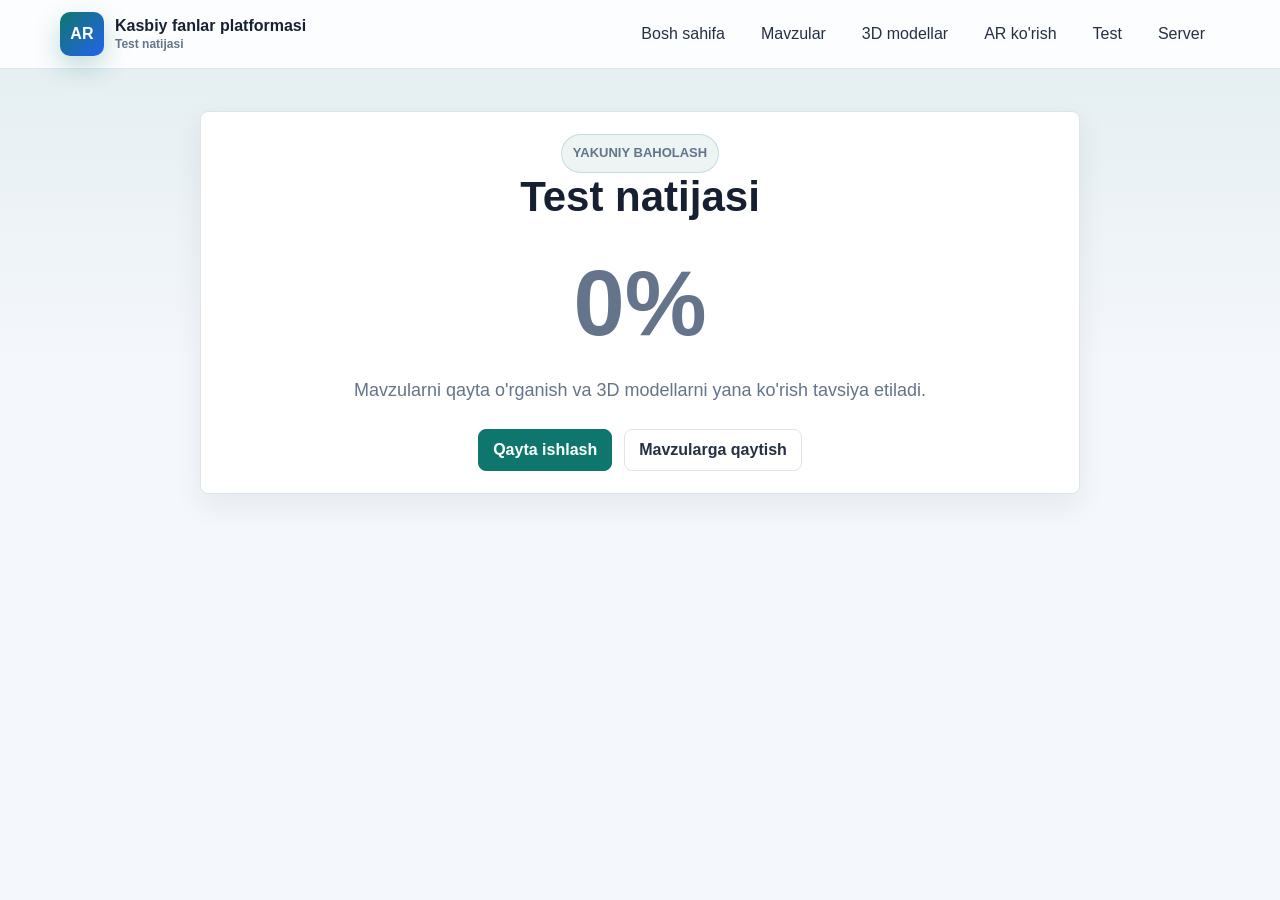
<file: pages/result.html>
<!doctype html>
<html lang="uz">
<head>
  <meta charset="utf-8">
  <meta name="viewport" content="width=device-width, initial-scale=1">
  <title>Natija | AR platforma</title>
  <link rel="stylesheet" href="../css/style.css">
</head>
<body>
  <header class="nav">
    <div class="container nav-inner">
      <a class="logo" href="../index.html">
        <span class="logo-badge">AR</span>
        <span>Kasbiy fanlar platformasi<small>Test natijasi</small></span>
      </a>
      <nav class="menu" aria-label="Asosiy menyu">
        <a href="../index.html">Bosh sahifa</a>
        <a href="topics.html">Mavzular</a>
        <a href="models.html">3D modellar</a>
        <a href="ar-view.html">AR ko'rish</a>
        <a href="test.html">Test</a>
        <a href="deploy.html">Server</a>
      </nav>
    </div>
  </header>

  <main class="container">
    <section class="section test-box">
      <div class="card" style="text-align: center;">
        <p class="eyebrow" style="margin-left: auto; margin-right: auto;">Yakuniy baholash</p>
        <h1 class="section-title">Test natijasi</h1>
        <p class="result-number" id="score">0%</p>
        <p class="lead" id="message"></p>
        <div class="actions" style="justify-content: center;">
          <a class="btn primary" href="test.html">Qayta ishlash</a>
          <a class="btn" href="topics.html">Mavzularga qaytish</a>
        </div>
      </div>
    </section>
  </main>

  <script>
    const score = Number(localStorage.getItem('arTestScore') || 0);
    document.getElementById('score').textContent = score + '%';
    document.getElementById('message').textContent =
      score >= 80
        ? "A'lo! AR mavzularni yaxshi o'zlashtirdingiz."
        : score >= 60
          ? "Yaxshi natija. Ayrim mavzularni yana AR orqali ko'rib chiqing."
          : "Mavzularni qayta o'rganish va 3D modellarni yana ko'rish tavsiya etiladi.";
  </script>
</body>
</html>
</file>
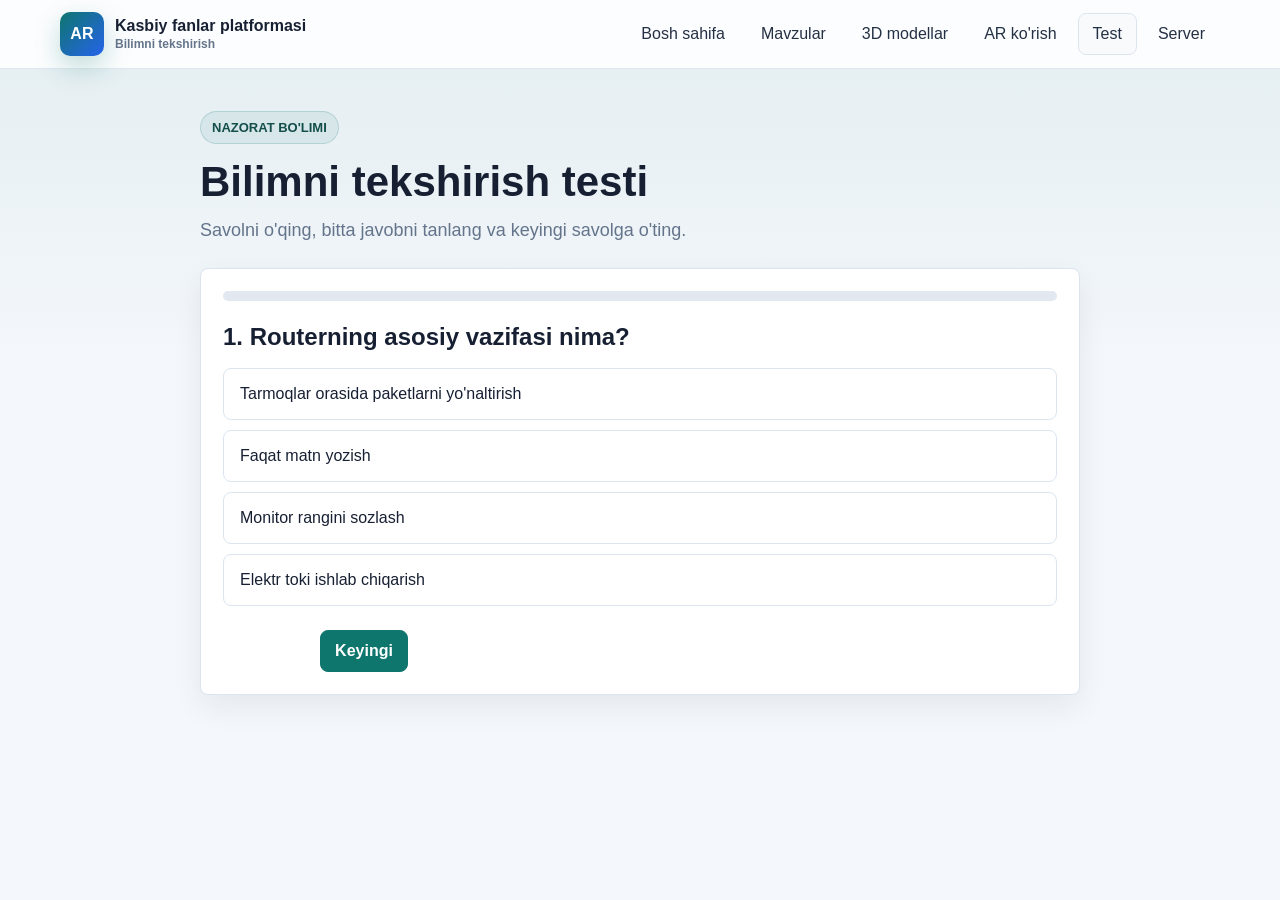
<file: pages/test.html>
<!doctype html>
<html lang="uz">
<head>
  <meta charset="utf-8">
  <meta name="viewport" content="width=device-width, initial-scale=1">
  <title>Test | AR platforma</title>
  <link rel="stylesheet" href="../css/style.css">
</head>
<body>
  <header class="nav">
    <div class="container nav-inner">
      <a class="logo" href="../index.html">
        <span class="logo-badge">AR</span>
        <span>Kasbiy fanlar platformasi<small>Bilimni tekshirish</small></span>
      </a>
      <nav class="menu" aria-label="Asosiy menyu">
        <a href="../index.html">Bosh sahifa</a>
        <a href="topics.html">Mavzular</a>
        <a href="models.html">3D modellar</a>
        <a href="ar-view.html">AR ko'rish</a>
        <a class="active" href="test.html">Test</a>
        <a href="deploy.html">Server</a>
      </nav>
    </div>
  </header>

  <main class="container">
    <section class="section test-box">
      <div class="section-head">
        <p class="eyebrow">Nazorat bo'limi</p>
        <h1 class="section-title">Bilimni tekshirish testi</h1>
        <p class="lead">Savolni o'qing, bitta javobni tanlang va keyingi savolga o'ting.</p>
      </div>
      <div class="card">
        <div class="progress" aria-label="Test jarayoni"><span id="bar"></span></div>
        <h2 class="question" id="question"></h2>
        <div id="options"></div>
        <div class="actions">
          <button class="btn" id="prev" type="button">Oldingi</button>
          <button class="btn primary" id="next" type="button">Keyingi</button>
        </div>
      </div>
    </section>
  </main>

  <script src="../js/test.js"></script>
</body>
</html>
</file>
<file: css/style.css>
:root {
  --bg: #f4f7fb;
  --surface: #ffffff;
  --surface-2: #eef4fb;
  --ink: #172033;
  --muted: #64748b;
  --line: #dbe5f0;
  --brand: #0f766e;
  --brand-dark: #134e4a;
  --blue: #2563eb;
  --amber: #f59e0b;
  --red: #e11d48;
  --green: #16a34a;
  --shadow: 0 18px 45px rgba(22, 32, 51, .11);
}

* {
  box-sizing: border-box;
}

html {
  scroll-behavior: smooth;
}

body {
  margin: 0;
  min-height: 100vh;
  font-family: Inter, "Segoe UI", Arial, sans-serif;
  color: var(--ink);
  background:
    linear-gradient(180deg, rgba(15, 118, 110, .08), transparent 360px),
    var(--bg);
}

a {
  color: inherit;
  text-decoration: none;
}

button,
input {
  font: inherit;
}

code {
  padding: 2px 6px;
  border: 1px solid var(--line);
  border-radius: 6px;
  background: #f8fafc;
  color: #0f172a;
}

.container {
  width: min(1160px, 92%);
  margin: 0 auto;
}

.nav {
  position: sticky;
  top: 0;
  z-index: 20;
  border-bottom: 1px solid rgba(219, 229, 240, .9);
  background: rgba(255, 255, 255, .88);
  backdrop-filter: blur(16px);
}

.nav-inner {
  display: flex;
  align-items: center;
  justify-content: space-between;
  gap: 22px;
  padding: 12px 0;
}

.logo {
  display: flex;
  align-items: center;
  gap: 11px;
  min-width: 250px;
  font-weight: 800;
}

.logo-badge {
  width: 44px;
  height: 44px;
  display: grid;
  place-items: center;
  border-radius: 10px;
  color: #fff;
  background: linear-gradient(135deg, var(--brand), var(--blue));
  box-shadow: 0 10px 26px rgba(15, 118, 110, .26);
  letter-spacing: .02em;
}

.logo small {
  display: block;
  margin-top: 2px;
  color: var(--muted);
  font-size: 12px;
  font-weight: 600;
}

.menu {
  display: flex;
  align-items: center;
  justify-content: flex-end;
  gap: 6px;
  flex-wrap: wrap;
}

.menu a,
.btn {
  min-height: 42px;
  display: inline-flex;
  align-items: center;
  justify-content: center;
  gap: 8px;
  padding: 10px 14px;
  border: 1px solid transparent;
  border-radius: 8px;
  color: #243044;
  background: transparent;
  cursor: pointer;
  transition: background .18s ease, border-color .18s ease, transform .18s ease;
}

.menu a:hover,
.menu a.active,
.btn:hover {
  border-color: var(--line);
  background: #f8fafc;
}

.btn {
  border-color: var(--line);
  background: var(--surface);
  font-weight: 700;
}

.btn.primary {
  border-color: var(--brand);
  color: #fff;
  background: var(--brand);
}

.btn.primary:hover {
  background: var(--brand-dark);
}

.btn.blue {
  border-color: var(--blue);
  color: #fff;
  background: var(--blue);
}

.hero {
  min-height: calc(100vh - 86px);
  display: grid;
  grid-template-columns: minmax(0, 1.04fr) minmax(360px, .96fr);
  gap: 42px;
  align-items: center;
  padding: 48px 0 34px;
}

.eyebrow {
  width: max-content;
  max-width: 100%;
  margin: 0 0 14px;
  padding: 8px 11px;
  border: 1px solid rgba(15, 118, 110, .18);
  border-radius: 999px;
  color: var(--brand-dark);
  background: rgba(15, 118, 110, .08);
  font-size: 13px;
  font-weight: 800;
  text-transform: uppercase;
}

.h1 {
  max-width: 760px;
  margin: 0 0 18px;
  font-size: clamp(36px, 5vw, 64px);
  line-height: 1.03;
  letter-spacing: 0;
}

.lead {
  margin: 0;
  color: var(--muted);
  font-size: 18px;
  line-height: 1.65;
}

.actions {
  display: flex;
  align-items: center;
  gap: 12px;
  flex-wrap: wrap;
  margin-top: 24px;
}

.hero-photo {
  position: relative;
  min-height: 500px;
  border: 1px solid var(--line);
  border-radius: 8px;
  overflow: hidden;
  box-shadow: var(--shadow);
  background: #0f172a;
}

.hero-photo img {
  width: 100%;
  height: 100%;
  min-height: 500px;
  display: block;
  object-fit: cover;
}

.hero-photo::after {
  content: "";
  position: absolute;
  inset: 0;
  background: linear-gradient(180deg, transparent 28%, rgba(15, 23, 42, .86));
}

.hero-photo-caption {
  position: absolute;
  left: 22px;
  right: 22px;
  bottom: 22px;
  z-index: 1;
  color: #fff;
}

.hero-photo-caption b {
  display: block;
  margin-bottom: 6px;
  font-size: 24px;
}

.hero-photo-caption span {
  color: rgba(255, 255, 255, .78);
  line-height: 1.45;
}

.hero-visual {
  position: relative;
  min-height: 500px;
  border: 1px solid var(--line);
  border-radius: 8px;
  overflow: hidden;
  background:
    linear-gradient(135deg, rgba(15, 118, 110, .92), rgba(37, 99, 235, .82)),
    #0f172a;
  box-shadow: var(--shadow);
}

.hero-visual::before {
  content: "";
  position: absolute;
  inset: 0;
  background-image:
    linear-gradient(rgba(255, 255, 255, .12) 1px, transparent 1px),
    linear-gradient(90deg, rgba(255, 255, 255, .12) 1px, transparent 1px);
  background-size: 34px 34px;
  opacity: .38;
}

.network-map {
  position: absolute;
  inset: 0;
}

.node {
  position: absolute;
  width: 128px;
  min-height: 82px;
  display: grid;
  place-items: center;
  padding: 12px;
  border: 1px solid rgba(255, 255, 255, .42);
  border-radius: 8px;
  color: #fff;
  background: rgba(15, 23, 42, .42);
  box-shadow: 0 18px 38px rgba(15, 23, 42, .28);
  text-align: center;
  font-weight: 800;
}

.node span {
  display: block;
  margin-top: 5px;
  color: rgba(255, 255, 255, .76);
  font-size: 12px;
  font-weight: 600;
}

.router {
  left: 50%;
  top: 44%;
  transform: translate(-50%, -50%);
}

.server {
  right: 38px;
  top: 86px;
}

.client-a {
  left: 42px;
  top: 108px;
}

.client-b {
  left: 68px;
  bottom: 88px;
}

.wifi-node {
  right: 70px;
  bottom: 82px;
}

.link {
  position: absolute;
  height: 2px;
  background: rgba(255, 255, 255, .55);
  transform-origin: left center;
}

.l1 {
  width: 220px;
  left: 168px;
  top: 172px;
  transform: rotate(24deg);
}

.l2 {
  width: 210px;
  left: 184px;
  bottom: 176px;
  transform: rotate(-27deg);
}

.l3 {
  width: 206px;
  right: 154px;
  top: 171px;
  transform: rotate(-25deg);
}

.l4 {
  width: 184px;
  right: 164px;
  bottom: 165px;
  transform: rotate(23deg);
}

.hero-stat {
  position: absolute;
  left: 26px;
  right: 26px;
  bottom: 24px;
  display: grid;
  grid-template-columns: repeat(3, 1fr);
  gap: 10px;
}

.stat {
  padding: 14px;
  border: 1px solid rgba(255, 255, 255, .28);
  border-radius: 8px;
  color: #fff;
  background: rgba(255, 255, 255, .12);
  backdrop-filter: blur(8px);
}

.stat b {
  display: block;
  margin-bottom: 4px;
  font-size: 22px;
}

.stat span {
  color: rgba(255, 255, 255, .78);
  font-size: 12px;
}

.section {
  padding: 42px 0;
}

.section-head {
  max-width: 820px;
  margin-bottom: 22px;
}

.section-title {
  margin: 0 0 10px;
  font-size: clamp(28px, 3.4vw, 42px);
  line-height: 1.15;
  letter-spacing: 0;
}

.subtle {
  color: var(--muted);
}

.grid {
  display: grid;
  grid-template-columns: repeat(3, minmax(0, 1fr));
  gap: 18px;
}

.grid.two {
  grid-template-columns: repeat(2, minmax(0, 1fr));
}

.card,
.panel {
  border: 1px solid var(--line);
  border-radius: 8px;
  background: var(--surface);
  box-shadow: 0 12px 30px rgba(22, 32, 51, .07);
}

.card {
  padding: 22px;
}

.card.media-card {
  padding: 0;
  overflow: hidden;
}

.card-body {
  padding: 20px;
}

.card-image {
  width: 100%;
  aspect-ratio: 16 / 10;
  overflow: hidden;
  border-bottom: 1px solid var(--line);
  background: var(--surface-2);
}

.card-image img {
  width: 100%;
  height: 100%;
  display: block;
  object-fit: cover;
  transition: transform .24s ease;
}

.media-card:hover .card-image img {
  transform: scale(1.04);
}

.card h3 {
  margin: 0 0 9px;
  font-size: 21px;
}

.card p {
  margin: 0;
  color: var(--muted);
  line-height: 1.58;
}

.icon {
  width: 46px;
  height: 46px;
  display: grid;
  place-items: center;
  margin-bottom: 14px;
  border: 1px solid rgba(15, 118, 110, .2);
  border-radius: 8px;
  color: var(--brand-dark);
  background: rgba(15, 118, 110, .08);
  font-weight: 900;
}

.topic {
  display: flex;
  flex-direction: column;
  min-height: 100%;
}

.topic .btn {
  width: max-content;
  margin-top: auto;
}

.topic .card-body {
  display: flex;
  flex: 1;
  flex-direction: column;
  gap: 12px;
}

.tag {
  width: max-content;
  max-width: 100%;
  display: inline-flex;
  align-items: center;
  min-height: 30px;
  padding: 6px 10px;
  border-radius: 999px;
  color: #1e3a8a;
  background: #dbeafe;
  font-size: 13px;
  font-weight: 800;
}

.panel {
  padding: 26px;
}

.split-panel {
  display: grid;
  grid-template-columns: minmax(0, .92fr) minmax(320px, 1.08fr);
  gap: 24px;
  align-items: center;
}

.panel-photo {
  min-height: 330px;
  overflow: hidden;
  border-radius: 8px;
  background: var(--surface-2);
}

.panel-photo img {
  width: 100%;
  height: 100%;
  min-height: 330px;
  display: block;
  object-fit: cover;
}

.visual-banner {
  position: relative;
  min-height: 280px;
  margin: 0 0 24px;
  overflow: hidden;
  border: 1px solid var(--line);
  border-radius: 8px;
  background: #0f172a;
  box-shadow: 0 12px 30px rgba(22, 32, 51, .07);
}

.visual-banner img {
  width: 100%;
  height: 100%;
  min-height: 280px;
  display: block;
  object-fit: cover;
}

.visual-banner::after {
  content: "";
  position: absolute;
  inset: 0;
  background: linear-gradient(90deg, rgba(15, 23, 42, .88), rgba(15, 23, 42, .28), transparent);
}

.visual-banner-content {
  position: absolute;
  left: 26px;
  top: 50%;
  z-index: 1;
  max-width: 520px;
  transform: translateY(-50%);
  color: #fff;
}

.visual-banner-content h2 {
  margin: 0 0 8px;
  font-size: clamp(26px, 3vw, 38px);
}

.visual-banner-content p {
  margin: 0;
  color: rgba(255, 255, 255, .82);
  line-height: 1.55;
}

.feature-list {
  display: grid;
  gap: 12px;
  margin: 18px 0 0;
  padding: 0;
  list-style: none;
}

.feature-list li {
  display: flex;
  gap: 10px;
  align-items: flex-start;
  color: var(--muted);
  line-height: 1.5;
}

.feature-list li::before {
  content: "";
  flex: 0 0 auto;
  width: 9px;
  height: 9px;
  margin-top: 8px;
  border-radius: 2px;
  background: var(--brand);
}

.model-scene {
  height: 340px;
  margin: 16px 0;
  overflow: hidden;
  border: 1px solid var(--line);
  border-radius: 8px;
  background: #0f172a;
}

.model-meta {
  display: flex;
  justify-content: space-between;
  gap: 12px;
  margin-top: 16px;
  padding-top: 14px;
  border-top: 1px solid var(--line);
  color: var(--muted);
  font-size: 14px;
}

.test-box {
  max-width: 880px;
  margin: 0 auto;
}

.question {
  margin: 0 0 16px;
  font-size: 24px;
  line-height: 1.3;
}

.option {
  width: 100%;
  min-height: 52px;
  display: block;
  margin: 10px 0;
  padding: 14px 16px;
  border: 1px solid var(--line);
  border-radius: 8px;
  color: var(--ink);
  background: #fff;
  text-align: left;
  cursor: pointer;
}

.option:hover {
  border-color: rgba(15, 118, 110, .5);
  background: #f8fafc;
}

.option.selected {
  border-color: var(--brand);
  background: rgba(15, 118, 110, .1);
}

.progress {
  height: 10px;
  margin-bottom: 20px;
  overflow: hidden;
  border-radius: 999px;
  background: #e2e8f0;
}

.progress span {
  display: block;
  width: 0;
  height: 100%;
  border-radius: 999px;
  background: linear-gradient(90deg, var(--brand), var(--blue));
  transition: width .2s ease;
}

.result-number {
  margin: 4px 0;
  color: var(--brand);
  font-size: clamp(58px, 10vw, 92px);
  font-weight: 900;
  line-height: 1;
}

.notice {
  margin-top: 22px;
  padding: 16px 18px;
  border: 1px solid rgba(245, 158, 11, .32);
  border-radius: 8px;
  color: #713f12;
  background: #fffbeb;
  line-height: 1.55;
}

.steps {
  counter-reset: item;
  display: grid;
  gap: 14px;
}

.step {
  display: grid;
  grid-template-columns: 40px minmax(0, 1fr);
  gap: 12px;
  align-items: start;
}

.step::before {
  counter-increment: item;
  content: counter(item);
  width: 36px;
  height: 36px;
  display: grid;
  place-items: center;
  border-radius: 8px;
  color: #fff;
  background: var(--brand);
  font-weight: 900;
}

.step p {
  margin-top: 6px;
}

.footer {
  margin-top: 28px;
  padding: 26px 0;
  border-top: 1px solid var(--line);
  color: var(--muted);
  background: rgba(255, 255, 255, .62);
}

.ar-page {
  margin: 0;
  overflow: hidden;
  background: #020617;
}

.ar-ui {
  position: fixed;
  z-index: 10;
  inset: 14px 14px auto;
  display: flex;
  justify-content: space-between;
  gap: 10px;
  pointer-events: none;
  transition: opacity .25s ease, transform .25s ease;
}

.ar-ui > * {
  pointer-events: auto;
}

.ar-ui.hidden {
  opacity: 0;
  transform: translateY(-10px);
  pointer-events: none;
}

.ar-info,
.back {
  border: 1px solid rgba(255, 255, 255, .16);
  border-radius: 8px;
  color: #e2e8f0;
  background: rgba(2, 6, 23, .78);
  backdrop-filter: blur(12px);
}

.ar-info {
  max-width: 500px;
  position: relative;
  padding: 12px 42px 12px 14px;
  line-height: 1.45;
}

.ar-info b {
  color: #5eead4;
}

.back {
  min-height: 44px;
  display: inline-flex;
  align-items: center;
  padding: 10px 13px;
  font-weight: 800;
}

.ar-close {
  position: absolute;
  top: 8px;
  right: 8px;
  width: 26px;
  height: 26px;
  border: 1px solid rgba(255, 255, 255, .18);
  border-radius: 8px;
  color: #e2e8f0;
  background: rgba(255, 255, 255, .08);
  cursor: pointer;
}

@media (max-width: 940px) {
  .nav-inner {
    align-items: flex-start;
    flex-direction: column;
  }

  .logo {
    min-width: 0;
  }

  .menu {
    justify-content: flex-start;
  }

  .hero {
    min-height: 0;
    grid-template-columns: 1fr;
    padding-top: 36px;
  }

  .hero-visual {
    min-height: 430px;
  }

  .hero-photo,
  .hero-photo img {
    min-height: 430px;
  }

  .grid,
  .grid.two,
  .split-panel {
    grid-template-columns: 1fr;
  }
}

@media (max-width: 620px) {
  .container {
    width: min(100% - 28px, 1160px);
  }

  .menu a {
    min-height: 38px;
    padding: 8px 10px;
    font-size: 14px;
  }

  .hero-visual {
    min-height: 360px;
  }

  .hero-photo,
  .hero-photo img {
    min-height: 360px;
  }

  .node {
    width: 98px;
    min-height: 66px;
    font-size: 13px;
  }

  .server,
  .wifi-node {
    right: 18px;
  }

  .client-a,
  .client-b {
    left: 18px;
  }

  .hero-stat {
    grid-template-columns: 1fr;
  }

  .link {
    opacity: .45;
  }

  .ar-ui {
    flex-direction: column;
  }
}
</file>
